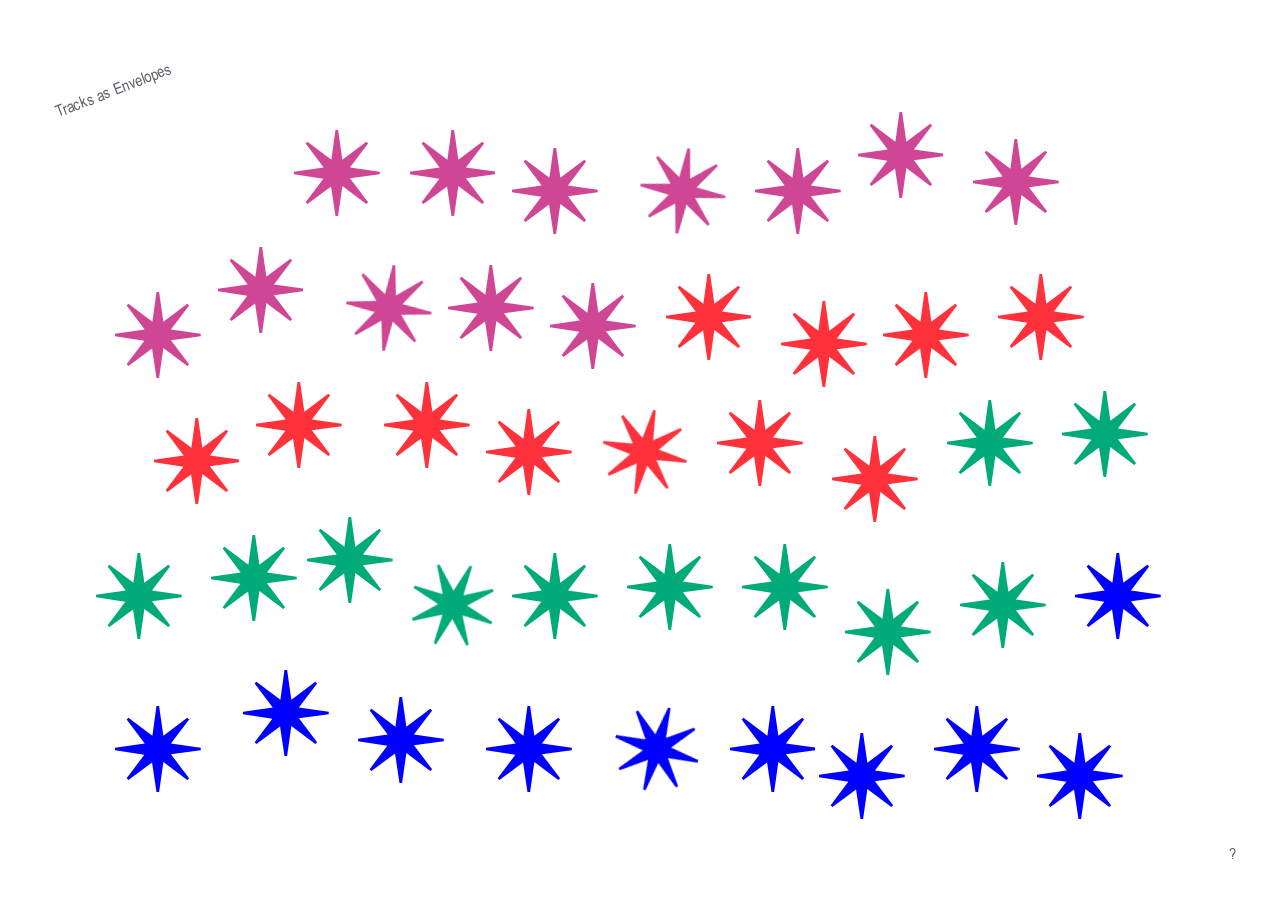
<file: index.html>
<!DOCTYPE html>
<html lang="en">
  <head>
    <meta charset="UTF-8" />
    <meta http-equiv="X-UA-Compatible" content="IE=edge" />
    <meta name="viewport" content="width=device-width, initial-scale=1.0" />
    <title>Tracks as Envelopes</title>
    <link rel="stylesheet" href="./style.css" />
    <link rel="icon" type="image/x-icon" href="./assets/images/favicon.ico">
  </head>
  <body>
    <div class="cursor-title"></div>
    <div class="top-nav-2">
      Tracks as Envelopes
    </div>
  <!-- track info top right -->
    <div id="track-info">
      <h1 id="track-title" class="info2"></h1>
      <h2 id="track-date" class="info2"></h2></h2>
      <h2 id="track-read" class="info2"></h2></h2>
      <a href="#" id="track-linkname" target="blank" class="info2"></a></a>
    </div>
<!-- top navigation -->
    <div class="top-nav">
      <div class="info">
        <button class="infobutton" id="infobutton" type="button">Tracks as Envelopes</button>
        <p id="tracks-info">
          was an on-site recording & broadcasting session hosted by <a href="http://ohradio.world/" target="_blank">oH radio</a>. The session was part of the
          <a href="https://www.artun.ee/en/calendar/dear-friend-15-29-09-2022-2/" target="_blank">Dear Friend exhibition</a> at EKA Gallery.
          44 letters were read from <br>the
          <a href="https://gd.artun.ee/dearfriend/" target="_blank"
            >Dear Friend</a> archive by the visitors of <br>the exhibition.
        </p>
      </div>
    </div>
    <!-- credits info -->
    <div class="bottom-nav">
      <button id="credits" type="button">?</button>
      <div id="credits-info">
        <span class="tracks-as-envelopes">
          <span style="color:#cf4794">Tracks as Envelopes</span> was an on-site recording & broadcasting session hosted by <a href="http://ohradio.world/" target="_blank">oH radio</a>. The session was part of the
            <a href="https://www.artun.ee/en/calendar/dear-friend-15-29-09-2022-2/" target="_blank">Dear Friend exhibition</a> at EKA Gallery.
            44 letters were read from the
            <a href="https://gd.artun.ee/dearfriend/" target="_blank">Dear Friend</a> archive by the visitors of the exhibition.<br><br>
        </span>
      <span style="color:blue;">Dear Friend</span> is a letter format monthly publication initiated by Sandra Nuut and Ott Kagovere.<br>
      This audio archive was designed and developed by Paula Buškevica with support from Alejandro Bellón Ample.<br>
      <span style="color:#00ab79;">oH radio</span> lives within the <span style="color:#ff323c;">Graphic Design MA program</span> in Estonian Academy of Arts (<span style="color:#cf4794;">EKA</span>).<br> 
      oH is currently run by Gréta Þorkelsdóttir & Michael Fowler. It by was initiated in 2021 by Paula Buškevica.<br>
      Thanks to all voices of the letters.
      </div>
    </div>
    <!-- audio player -->
    <div>
      <audio id="player"></audio>
    </div>
<!-- asterisks -->
    <div id="play">
      <div
        class="asterisk"
        data-audio="./assets/audio/mp3/1_Sandra Nuut_Sandra Nuut.mp3"
        name="1 Sandra Nuut"
        date="Written in March 2019"
        season='season1'
        read="Read by Sandra Nuut"
        linkname="Read online"
        link="http://gd.artun.ee/dearfriend/uploads/Dear_Friend_1_Sandra_Nuut.pdf">
        <svg
          alt="Play"
          class="play"
          id="episode1"
          xmlns="http://www.w3.org/2000/svg"
          viewBox="0 0 56.96 57.07">
          <polygon points="29.3 0 27.55 0 24.83 19.71 8.93 7.73 7.73 8.93 19.71 24.94 0 27.66 0 29.41 19.49 32.35 7.73 48.03 8.93 49.23 24.61 37.47 27.55 57.07 29.3 57.07 32.13 37.25 48.03 49.23 49.23 48.03 37.14 32.13 56.96 29.41 56.96 27.66 37.14 24.94 49.23 8.93 48.03 7.73 32.13 19.71 29.3 0"/>
        </svg>
      </div>
      <div
        class="asterisk"
        data-audio="./assets/audio/mp3/2_Kristina Ketola Bore_Else.mp3"
        season='season1'
        name="2 Kristina Ketola Bore"
        date="Written in April 2019"
        read="Read by Else Lagerspetz"
        linkname="Read online"
        link="http://gd.artun.ee/dearfriend/uploads/Dear_Friend_2_Kristina_Ketola-Bore.pdf">
        <svg
          alt="Play"
          class="play"
          id="episode2"
          xmlns="http://www.w3.org/2000/svg"
          viewBox="0 0 56.96 57.07">
          <polygon points="29.3 0 27.55 0 24.83 19.71 8.93 7.73 7.73 8.93 19.71 24.94 0 27.66 0 29.41 19.49 32.35 7.73 48.03 8.93 49.23 24.61 37.47 27.55 57.07 29.3 57.07 32.13 37.25 48.03 49.23 49.23 48.03 37.14 32.13 56.96 29.41 56.96 27.66 37.14 24.94 49.23 8.93 48.03 7.73 32.13 19.71 29.3 0"/>
        </svg>
      </div>
      <div
        class="asterisk"
        data-audio="./assets/audio/mp3/3_Else Lagerspetz_Shubham.mp3"
        name="3 Else Lagerspetz"
        season='season1'
        date="Written in May 2019"
        read="Read by Shubham Aggarwal"
        linkname="Read online"
        link="https://gd.artun.ee/dearfriend/uploads/Dear_Friend_3_Else_Lagerspetz.pdf"
      >
        <svg
          alt="Play"
          class="play"
          id="episode3"
          xmlns="http://www.w3.org/2000/svg"
          viewBox="0 0 56.96 57.07">
          <polygon points="29.3 0 27.55 0 24.83 19.71 8.93 7.73 7.73 8.93 19.71 24.94 0 27.66 0 29.41 19.49 32.35 7.73 48.03 8.93 49.23 24.61 37.47 27.55 57.07 29.3 57.07 32.13 37.25 48.03 49.23 49.23 48.03 37.14 32.13 56.96 29.41 56.96 27.66 37.14 24.94 49.23 8.93 48.03 7.73 32.13 19.71 29.3 0"/>
        </svg>
      </div>
      <div
        class="asterisk"
        data-audio="./assets/audio/mp3/4_Lieven Lahaye_Diana.mp3"
        name="4 Lieven Lahaye"
        season='season1'
        date="Written in June 2019"
        read="Read by Diana Tammets"
        linkname="Read online"
        link="https://gd.artun.ee/dearfriend/uploads/Dear_Friend_4_Lieven_Lahaye.pdf"
      >
        <svg
          alt="Play"
          class="play"
          id="episode4"
          xmlns="http://www.w3.org/2000/svg"
          viewBox="0 0 56.96 57.07">
          <polygon points="29.3 0 27.55 0 24.83 19.71 8.93 7.73 7.73 8.93 19.71 24.94 0 27.66 0 29.41 19.49 32.35 7.73 48.03 8.93 49.23 24.61 37.47 27.55 57.07 29.3 57.07 32.13 37.25 48.03 49.23 49.23 48.03 37.14 32.13 56.96 29.41 56.96 27.66 37.14 24.94 49.23 8.93 48.03 7.73 32.13 19.71 29.3 0"/>
        </svg>
      </div>
      <div
        class="asterisk"
        data-audio="./assets/audio/mp3/5_Justin Zhang_Diana.mp3"
        name="5 Justin Zhuang"
        season='season1'
        date="Written in July 2019"
        read="Read by Diana Tammets"
        linkname="Read online"
        link="https://gd.artun.ee/dearfriend/uploads/Dear_Friend_5_Justin_Zhuang.pdf"
      >
        <svg
          alt="Play"
          class="play"
          id="episode5"
          xmlns="http://www.w3.org/2000/svg"
          viewBox="0 0 56.96 57.07">
          <polygon points="29.3 0 27.55 0 24.83 19.71 8.93 7.73 7.73 8.93 19.71 24.94 0 27.66 0 29.41 19.49 32.35 7.73 48.03 8.93 49.23 24.61 37.47 27.55 57.07 29.3 57.07 32.13 37.25 48.03 49.23 49.23 48.03 37.14 32.13 56.96 29.41 56.96 27.66 37.14 24.94 49.23 8.93 48.03 7.73 32.13 19.71 29.3 0"/>
        </svg>
      </div>
      <div
        class="asterisk"
        data-audio="./assets/audio/mp3/6_Nicole Killian_Luca.mp3"
        name="6 Nicole Killian"
        season='season1'
        date="Written in August 2019"
        read="Read by Luca Liese Ritter"
        linkname="Read online"
        link="https://gd.artun.ee/dearfriend/uploads/Dear_Friend_6_Nicole_Killian.pdf"
      >
        <svg
          alt="Play"
          class="play"
          id="episode6"
          xmlns="http://www.w3.org/2000/svg"
          viewBox="0 0 56.96 57.07">
          <polygon points="29.3 0 27.55 0 24.83 19.71 8.93 7.73 7.73 8.93 19.71 24.94 0 27.66 0 29.41 19.49 32.35 7.73 48.03 8.93 49.23 24.61 37.47 27.55 57.07 29.3 57.07 32.13 37.25 48.03 49.23 49.23 48.03 37.14 32.13 56.96 29.41 56.96 27.66 37.14 24.94 49.23 8.93 48.03 7.73 32.13 19.71 29.3 0"/>
        </svg>
      </div>
      <div
        class="asterisk"
        data-audio="./assets/audio/mp3/7_Triin Tamm_Sean.mp3"
        name="7 Triin Tamm"
        season='season1'
        date="Written in September 2019"
        read="Read by Sean Yendrys"
        linkname="Read online"
        link="https://gd.artun.ee/dearfriend/uploads/Dear_Friend_7_Triin_Tamm.pdf"
      >
        <svg
          alt="Play"
          class="play"
          id="episode7"
          xmlns="http://www.w3.org/2000/svg"
          viewBox="0 0 56.96 57.07">
          <polygon points="29.3 0 27.55 0 24.83 19.71 8.93 7.73 7.73 8.93 19.71 24.94 0 27.66 0 29.41 19.49 32.35 7.73 48.03 8.93 49.23 24.61 37.47 27.55 57.07 29.3 57.07 32.13 37.25 48.03 49.23 49.23 48.03 37.14 32.13 56.96 29.41 56.96 27.66 37.14 24.94 49.23 8.93 48.03 7.73 32.13 19.71 29.3 0"/>
        </svg>
      </div>
      <div
        class="asterisk"
        data-audio="./assets/audio/mp3/8_Maria Muuk_Patrick.mp3"
        name="8 Maria Muuk"
        season='season1'
        date="Written in October 2019"
        read="Read by Patrick Zavadskis"
        linkname="Read online"
        link="https://gd.artun.ee/dearfriend/uploads/Dear_Friend_8_Maria_Muuk-1.pdf"
      >
        <svg
          alt="Play"
          class="play"
          id="episode8"
          xmlns="http://www.w3.org/2000/svg"
          viewBox="0 0 56.96 57.07">
          <polygon points="29.3 0 27.55 0 24.83 19.71 8.93 7.73 7.73 8.93 19.71 24.94 0 27.66 0 29.41 19.49 32.35 7.73 48.03 8.93 49.23 24.61 37.47 27.55 57.07 29.3 57.07 32.13 37.25 48.03 49.23 49.23 48.03 37.14 32.13 56.96 29.41 56.96 27.66 37.14 24.94 49.23 8.93 48.03 7.73 32.13 19.71 29.3 0"/>
        </svg>
      </div>
      <div
        class="asterisk"
        data-audio="./assets/audio/mp3/9_Kadri Laas & Laura Toots_Sean.mp3"
        name="9 Kadri Laas & Laura Toots"
        season='season1'
        date="Written in November 2019"
        read="Read by Sean Yendrys"
        linkname="Read online"
        link="https://gd.artun.ee/dearfriend/uploads/Dear_Friend_9_Kadri_Laas_&_Laura_Toots-1.pdf"
      >
        <svg
          alt="Play"
          class="play"
          id="episode9"
          xmlns="http://www.w3.org/2000/svg"
          viewBox="0 0 56.96 57.07">
          <polygon points="29.3 0 27.55 0 24.83 19.71 8.93 7.73 7.73 8.93 19.71 24.94 0 27.66 0 29.41 19.49 32.35 7.73 48.03 8.93 49.23 24.61 37.47 27.55 57.07 29.3 57.07 32.13 37.25 48.03 49.23 49.23 48.03 37.14 32.13 56.96 29.41 56.96 27.66 37.14 24.94 49.23 8.93 48.03 7.73 32.13 19.71 29.3 0"/>
        </svg>
      </div>
      <div
        class="asterisk"
        data-audio="./assets/audio/mp3/10_Ott Kagovere_Michael.mp3"
        name="10 Ott Kagovere"
        season='season1'
        date="Written in December 2019"
        read="Read by Michael Fowler"
        linkname="Read online"
        link="https://gd.artun.ee/dearfriend/uploads/Dear_Friend_10_Ott_Kagovere.pdf"
      >
        <svg
          alt="Play"
          class="play"
          id="episode10"
          xmlns="http://www.w3.org/2000/svg"
          viewBox="0 0 56.96 57.07">
          <polygon points="29.3 0 27.55 0 24.83 19.71 8.93 7.73 7.73 8.93 19.71 24.94 0 27.66 0 29.41 19.49 32.35 7.73 48.03 8.93 49.23 24.61 37.47 27.55 57.07 29.3 57.07 32.13 37.25 48.03 49.23 49.23 48.03 37.14 32.13 56.96 29.41 56.96 27.66 37.14 24.94 49.23 8.93 48.03 7.73 32.13 19.71 29.3 0"/>
        </svg>
      </div>
      <div
        class="asterisk"
        data-audio="./assets/audio/mp3/11_Keiu Krikman_Paul.mp3"
        name="11 Keiu Krikmann"
        season='season2'
        date="Written in February 2020"
        read="Read by Paul Simon"
        linkname="Read online"
        link="https://gd.artun.ee/dearfriend/uploads/dear_friend_11_keiu_krikmann-1.pdf"
      >
        <svg
          alt="Play"
          class="play"
          id="episode11"
          xmlns="http://www.w3.org/2000/svg"
          viewBox="0 0 56.96 57.07">
          <polygon points="29.3 0 27.55 0 24.83 19.71 8.93 7.73 7.73 8.93 19.71 24.94 0 27.66 0 29.41 19.49 32.35 7.73 48.03 8.93 49.23 24.61 37.47 27.55 57.07 29.3 57.07 32.13 37.25 48.03 49.23 49.23 48.03 37.14 32.13 56.96 29.41 56.96 27.66 37.14 24.94 49.23 8.93 48.03 7.73 32.13 19.71 29.3 0"/>
        </svg>
      </div>
      <div
        class="asterisk"
        data-audio="./assets/audio/mp3/12_Jungymung_Taylor Tehan.mp3"
        name="12 Jungmyung Lee"
        season='season2'
        date="Written in March 2020"
        read="Read by Tex Tehan"
        linkname="Read online"
        link="https://gd.artun.ee/dearfriend/uploads/dear_friend_12_jungmyung_lee.pdf"
      >
        <svg
          alt="Play"
          class="play"
          id="episode12"
          xmlns="http://www.w3.org/2000/svg"
          viewBox="0 0 56.96 57.07">
          <polygon points="29.3 0 27.55 0 24.83 19.71 8.93 7.73 7.73 8.93 19.71 24.94 0 27.66 0 29.41 19.49 32.35 7.73 48.03 8.93 49.23 24.61 37.47 27.55 57.07 29.3 57.07 32.13 37.25 48.03 49.23 49.23 48.03 37.14 32.13 56.96 29.41 56.96 27.66 37.14 24.94 49.23 8.93 48.03 7.73 32.13 19.71 29.3 0"/>
        </svg>
      </div>
      <div
        class="asterisk"
        data-audio="./assets/audio/mp3/13_Sandra Nuut_Mart.mp3"
        name="13 Sandra Nuut"
        season='season2'
        date="Written in April 2020"
        read="Read by Mart Vainre"
        linkname="Read online"
        link="https://gd.artun.ee/dearfriend/uploads/dear_friend_13_sandra_nuut.pdf"
      >
        <svg
          alt="Play"
          class="play"
          id="episode13"
          xmlns="http://www.w3.org/2000/svg"
          viewBox="0 0 56.96 57.07">
          <polygon points="29.3 0 27.55 0 24.83 19.71 8.93 7.73 7.73 8.93 19.71 24.94 0 27.66 0 29.41 19.49 32.35 7.73 48.03 8.93 49.23 24.61 37.47 27.55 57.07 29.3 57.07 32.13 37.25 48.03 49.23 49.23 48.03 37.14 32.13 56.96 29.41 56.96 27.66 37.14 24.94 49.23 8.93 48.03 7.73 32.13 19.71 29.3 0"/>
        </svg>
      </div>
      <div
        class="asterisk"
        data-audio="./assets/audio/mp3/14_James Langdon_Michael.mp3"
        name="14 James Langdon"
        season='season2'
        date="Written in May 2020"
        read="Read by Michael Fowler"
        linkname="Read online"
        link="https://gd.artun.ee/dearfriend/uploads/dear_friend_14_james_langdon.pdf"
      >
        <svg
          alt="Play"
          class="play"
          id="episode14"
          xmlns="http://www.w3.org/2000/svg"
          viewBox="0 0 56.96 57.07">
          <polygon points="29.3 0 27.55 0 24.83 19.71 8.93 7.73 7.73 8.93 19.71 24.94 0 27.66 0 29.41 19.49 32.35 7.73 48.03 8.93 49.23 24.61 37.47 27.55 57.07 29.3 57.07 32.13 37.25 48.03 49.23 49.23 48.03 37.14 32.13 56.96 29.41 56.96 27.66 37.14 24.94 49.23 8.93 48.03 7.73 32.13 19.71 29.3 0"/>
        </svg>
      </div>
      <div
        class="asterisk"
        data-audio="./assets/audio/mp3/15_Laura Pappa_Greta.mp3"
        name="15 Laura Pappa"
        season='season2'
        date="Written in June 2020"
        read="Read by Gréta Þorkelsdóttir"
        linkname="Read online"
        link="https://gd.artun.ee/dearfriend/uploads/dear_friend_15_laura_pappa.pdf"
      >
        <svg
          alt="Play"
          class="play"
          id="episode15"
          xmlns="http://www.w3.org/2000/svg"
          viewBox="0 0 56.96 57.07">
          <polygon points="29.3 0 27.55 0 24.83 19.71 8.93 7.73 7.73 8.93 19.71 24.94 0 27.66 0 29.41 19.49 32.35 7.73 48.03 8.93 49.23 24.61 37.47 27.55 57.07 29.3 57.07 32.13 37.25 48.03 49.23 49.23 48.03 37.14 32.13 56.96 29.41 56.96 27.66 37.14 24.94 49.23 8.93 48.03 7.73 32.13 19.71 29.3 0"/>
        </svg>
      </div>
      <div
        class="asterisk"
        data-audio="./assets/audio/mp3/16_Alicia Ajayi_Sandra.mp3"
        name="16 Alicia Ajayi"
        season='season2'
        date="Written in July 2020"
        read="Read by Sandra Nuut"
        linkname="Read online"
        link="https://gd.artun.ee/dearfriend/uploads/dear_friend_16_alicia_ajayi.pdf"
      >
        <svg
          alt="Play"
          class="play"
          id="episode16"
          xmlns="http://www.w3.org/2000/svg"
          viewBox="0 0 56.96 57.07">
          <polygon points="29.3 0 27.55 0 24.83 19.71 8.93 7.73 7.73 8.93 19.71 24.94 0 27.66 0 29.41 19.49 32.35 7.73 48.03 8.93 49.23 24.61 37.47 27.55 57.07 29.3 57.07 32.13 37.25 48.03 49.23 49.23 48.03 37.14 32.13 56.96 29.41 56.96 27.66 37.14 24.94 49.23 8.93 48.03 7.73 32.13 19.71 29.3 0"/>
        </svg>
      </div>
      <div
        class="asterisk"
        data-audio="./assets/audio/mp3/17_Maria Juur_Sean.mp3"
        name="17 Maria Juur"
        season='season2'
        date="Written in August 2020"
        read="Read by Sean Yendrys"
        linkname="Read online"
        link="https://gd.artun.ee/dearfriend/uploads/dear-friend-17-maria-juur.pdf"
      >
        <svg
          alt="Play"
          class="play"
          id="episode17"
          xmlns="http://www.w3.org/2000/svg"
          viewBox="0 0 56.96 57.07">
          <polygon points="29.3 0 27.55 0 24.83 19.71 8.93 7.73 7.73 8.93 19.71 24.94 0 27.66 0 29.41 19.49 32.35 7.73 48.03 8.93 49.23 24.61 37.47 27.55 57.07 29.3 57.07 32.13 37.25 48.03 49.23 49.23 48.03 37.14 32.13 56.96 29.41 56.96 27.66 37.14 24.94 49.23 8.93 48.03 7.73 32.13 19.71 29.3 0"/>
        </svg>
      </div>
      <div
        class="asterisk"
        data-audio="./assets/audio/mp3/18_Paul John_Sean.mp3"
        name="18 Paul John"
        season='season2'
        date="Written in September 2020"
        read="Read by Sean Yendrys"
        linkname="Read online"
        link="https://gd.artun.ee/dearfriend/uploads/dear_friend_18_paul_john.pdf"
      >
        <svg
          alt="Play"
          class="play"
          id="episode18"
          xmlns="http://www.w3.org/2000/svg"
          viewBox="0 0 56.96 57.07">
          <polygon points="29.3 0 27.55 0 24.83 19.71 8.93 7.73 7.73 8.93 19.71 24.94 0 27.66 0 29.41 19.49 32.35 7.73 48.03 8.93 49.23 24.61 37.47 27.55 57.07 29.3 57.07 32.13 37.25 48.03 49.23 49.23 48.03 37.14 32.13 56.96 29.41 56.96 27.66 37.14 24.94 49.23 8.93 48.03 7.73 32.13 19.71 29.3 0"/>
        </svg>
      </div>
      <div
        class="asterisk"
        data-audio="./assets/audio/mp3/19_Tuomas Kortteinen_Daria.mp3"
        name="19 Tuomas Kortteinen"
        season='season2'
        date="Written in October 2020"
        read="Read by Daria Luchinina"
        linkname="Read online"
        link="https://gd.artun.ee/dearfriend/uploads/dear_friend_19_tuomas_kortteinen.pdf"
      >
        <svg
          alt="Play"
          class="play"
          id="episode19"
          xmlns="http://www.w3.org/2000/svg"
          viewBox="0 0 56.96 57.07">
          <polygon points="29.3 0 27.55 0 24.83 19.71 8.93 7.73 7.73 8.93 19.71 24.94 0 27.66 0 29.41 19.49 32.35 7.73 48.03 8.93 49.23 24.61 37.47 27.55 57.07 29.3 57.07 32.13 37.25 48.03 49.23 49.23 48.03 37.14 32.13 56.96 29.41 56.96 27.66 37.14 24.94 49.23 8.93 48.03 7.73 32.13 19.71 29.3 0"/>
        </svg>
      </div>
      <div
        class="asterisk"
        data-audio="./assets/audio/mp3/20_Lore Viires_Anni Kagovere.mp3"
        name="20 Loore Viires"
        season='season2'
        date="Written in November 2020"
        read="Read by Anni Kagovere"
        linkname="Read online"
        link="https://gd.artun.ee/dearfriend/uploads/dear_friend_20_loore_viires.pdf"
      >
        <svg
          alt="Play"
          class="play"
          id="episode20"
          xmlns="http://www.w3.org/2000/svg"
          viewBox="0 0 56.96 57.07">
          <polygon points="29.3 0 27.55 0 24.83 19.71 8.93 7.73 7.73 8.93 19.71 24.94 0 27.66 0 29.41 19.49 32.35 7.73 48.03 8.93 49.23 24.61 37.47 27.55 57.07 29.3 57.07 32.13 37.25 48.03 49.23 49.23 48.03 37.14 32.13 56.96 29.41 56.96 27.66 37.14 24.94 49.23 8.93 48.03 7.73 32.13 19.71 29.3 0"/>
        </svg>
      </div>
      <div
        class="asterisk"
        data-audio="./assets/audio/mp3/21_Ott Kagovere_Carlo.mp3"
        name="21 Ott Kagovere"
        season='season2'
        date="Written in December 2020"
        read="Read by Carlo Canún"
        linkname="Read online"
        link="https://gd.artun.ee/dearfriend/uploads/dear_friend_21_ott_kagovere.pdf"
      >
        <svg
          alt="Play"
          class="play"
          id="episode21"
          xmlns="http://www.w3.org/2000/svg"
          viewBox="0 0 56.96 57.07">
          <polygon points="29.3 0 27.55 0 24.83 19.71 8.93 7.73 7.73 8.93 19.71 24.94 0 27.66 0 29.41 19.49 32.35 7.73 48.03 8.93 49.23 24.61 37.47 27.55 57.07 29.3 57.07 32.13 37.25 48.03 49.23 49.23 48.03 37.14 32.13 56.96 29.41 56.96 27.66 37.14 24.94 49.23 8.93 48.03 7.73 32.13 19.71 29.3 0"/>
        </svg>
      </div>
      <div
        class="asterisk"
        data-audio="./assets/audio/mp3/22_Sandra Nuut_Mark.mp3"
        name="22 Sandra Nuut"
        season='season3'
        date="Written in February 2021"
        read="Read by Mark Foss"
        linkname="Read online"
        link="https://gd.artun.ee/dearfriend/uploads/dear_friend_22_sandra_nuut.pdf"
      >
        <svg
          alt="Play"
          class="play"
          id="episode22"
          xmlns="http://www.w3.org/2000/svg"
          viewBox="0 0 56.96 57.07">
          <polygon points="29.3 0 27.55 0 24.83 19.71 8.93 7.73 7.73 8.93 19.71 24.94 0 27.66 0 29.41 19.49 32.35 7.73 48.03 8.93 49.23 24.61 37.47 27.55 57.07 29.3 57.07 32.13 37.25 48.03 49.23 49.23 48.03 37.14 32.13 56.96 29.41 56.96 27.66 37.14 24.94 49.23 8.93 48.03 7.73 32.13 19.71 29.3 0"/>
        </svg>
      </div>
      <div
        class="asterisk"
        data-audio="./assets/audio/mp3/23_Sheeere Ng_Diandra.mp3"
        name="23 Sheere Ng"
        season='season3'
        date="Written in March 2021"
        read="Read by Diandra Rebase"
        linkname="Read online"
        link="https://gd.artun.ee/dearfriend/uploads/dear_friend_23_sheere_ng.pdf"
      >
        <svg
          alt="Play"
          class="play"
          id="episode23"
          xmlns="http://www.w3.org/2000/svg"
          viewBox="0 0 56.96 57.07">
          <polygon points="29.3 0 27.55 0 24.83 19.71 8.93 7.73 7.73 8.93 19.71 24.94 0 27.66 0 29.41 19.49 32.35 7.73 48.03 8.93 49.23 24.61 37.47 27.55 57.07 29.3 57.07 32.13 37.25 48.03 49.23 49.23 48.03 37.14 32.13 56.96 29.41 56.96 27.66 37.14 24.94 49.23 8.93 48.03 7.73 32.13 19.71 29.3 0"/>
        </svg>
      </div>
      <div
        class="asterisk"
        data-audio="./assets/audio/mp3/24_Maarin Ektermann_Alexandra.mp3"
        name="24 Maarin Ektermann"
        season='season3'
        date="Written in April 2021"
        read="Read by Alexandra Margetic"
        linkname="Read online"
        link="https://gd.artun.ee/dearfriend/uploads/dear_friend_24_maarin_ektermann.pdf"
      >
        <svg
          alt="Play"
          class="play"
          id="episode24"
          xmlns="http://www.w3.org/2000/svg"
          viewBox="0 0 56.96 57.07">
          <polygon points="29.3 0 27.55 0 24.83 19.71 8.93 7.73 7.73 8.93 19.71 24.94 0 27.66 0 29.41 19.49 32.35 7.73 48.03 8.93 49.23 24.61 37.47 27.55 57.07 29.3 57.07 32.13 37.25 48.03 49.23 49.23 48.03 37.14 32.13 56.96 29.41 56.96 27.66 37.14 24.94 49.23 8.93 48.03 7.73 32.13 19.71 29.3 0"/>
        </svg>
      </div>
      <div
        class="asterisk"
        data-audio="./assets/audio/mp3/25_Arja Karhuma_Greta.mp3"
        name="25 Arja Karhumaa"
        season='season3'
        date="Written in May 2021"
        read="Read by Gréta Þorkelsdóttir"
        linkname="Read online"
        link="https://gd.artun.ee/dearfriend/uploads/dear_friend_25_arja_karhumaa.pdf"
      >
        <svg
          alt="Play"
          class="play"
          id="episode25"
          xmlns="http://www.w3.org/2000/svg"
          viewBox="0 0 56.96 57.07">
          <polygon points="29.3 0 27.55 0 24.83 19.71 8.93 7.73 7.73 8.93 19.71 24.94 0 27.66 0 29.41 19.49 32.35 7.73 48.03 8.93 49.23 24.61 37.47 27.55 57.07 29.3 57.07 32.13 37.25 48.03 49.23 49.23 48.03 37.14 32.13 56.96 29.41 56.96 27.66 37.14 24.94 49.23 8.93 48.03 7.73 32.13 19.71 29.3 0"/>
        </svg>
      </div>
      <div
        class="asterisk"
        data-audio="./assets/audio/mp3/26_Rosen Eveleigh_Merilin.mp3"
        name="26 Rosen Eveleigh"
        season='season3'
        date="Written in June 2021"
        read="Read by Merilin Poldsam"
        linkname="Read online"
        link="https://gd.artun.ee/dearfriend/uploads/dearfriend_26_rosen_eveleigh.pdf"
      >
        <svg
          alt="Play"
          class="play"
          id="episode26"
          xmlns="http://www.w3.org/2000/svg"
          viewBox="0 0 56.96 57.07">
          <polygon points="29.3 0 27.55 0 24.83 19.71 8.93 7.73 7.73 8.93 19.71 24.94 0 27.66 0 29.41 19.49 32.35 7.73 48.03 8.93 49.23 24.61 37.47 27.55 57.07 29.3 57.07 32.13 37.25 48.03 49.23 49.23 48.03 37.14 32.13 56.96 29.41 56.96 27.66 37.14 24.94 49.23 8.93 48.03 7.73 32.13 19.71 29.3 0"/>
        </svg>
      </div>
      <div
        class="asterisk"
        data-audio="./assets/audio/mp3/27_Kai Lobjakas_Paula.mp3"
        name="27 Kai Lobjakas"
        season='season3'
        date="Written in July 2021"
        read="Read by Paula Buškevica"
        linkname="Read online"
        link="https://gd.artun.ee/dearfriend/uploads/dear_friend_27_kai_lobjakas.pdf"
      >
        <svg
          alt="Play"
          class="play"
          id="episode27"
          xmlns="http://www.w3.org/2000/svg"
          viewBox="0 0 56.96 57.07">
          <polygon points="29.3 0 27.55 0 24.83 19.71 8.93 7.73 7.73 8.93 19.71 24.94 0 27.66 0 29.41 19.49 32.35 7.73 48.03 8.93 49.23 24.61 37.47 27.55 57.07 29.3 57.07 32.13 37.25 48.03 49.23 49.23 48.03 37.14 32.13 56.96 29.41 56.96 27.66 37.14 24.94 49.23 8.93 48.03 7.73 32.13 19.71 29.3 0"/>
        </svg>
      </div>
      <div
        class="asterisk"
        data-audio="./assets/audio/mp3/28_Stuart_Oliver.mp3"
        name="28 Stuart Bertelotti-Bailey"
        season='season3'
        date="Written in August 2021"
        read="Read by Oliver Long"
        linkname="Read online"
        link="https://gd.artun.ee/dearfriend/uploads/dear_friend_28_stuart_bertolotti-bailey.pdf"
      >
        <svg
          alt="Play"
          class="play"
          id="episode28"
          xmlns="http://www.w3.org/2000/svg"
          viewBox="0 0 56.96 57.07">
          <polygon points="29.3 0 27.55 0 24.83 19.71 8.93 7.73 7.73 8.93 19.71 24.94 0 27.66 0 29.41 19.49 32.35 7.73 48.03 8.93 49.23 24.61 37.47 27.55 57.07 29.3 57.07 32.13 37.25 48.03 49.23 49.23 48.03 37.14 32.13 56.96 29.41 56.96 27.66 37.14 24.94 49.23 8.93 48.03 7.73 32.13 19.71 29.3 0"/>
        </svg>
      </div>
      <div
        class="asterisk"
        data-audio="./assets/audio/mp3/29_Alice Twemlow_Ott.mp3"
        name="29 Alice Twemlow"
        season='season3'
        date="Written in September 2021"
        read="Read by Ott Kagovere"
        linkname="Read online"
        link="https://gd.artun.ee/dearfriend/uploads/dear_friend_29_alice_twemlow.pdf"
      >
        <svg
          alt="Play"
          class="play"
          id="episode29"
          xmlns="http://www.w3.org/2000/svg"
          viewBox="0 0 56.96 57.07">
          <polygon points="29.3 0 27.55 0 24.83 19.71 8.93 7.73 7.73 8.93 19.71 24.94 0 27.66 0 29.41 19.49 32.35 7.73 48.03 8.93 49.23 24.61 37.47 27.55 57.07 29.3 57.07 32.13 37.25 48.03 49.23 49.23 48.03 37.14 32.13 56.96 29.41 56.96 27.66 37.14 24.94 49.23 8.93 48.03 7.73 32.13 19.71 29.3 0"/>
        </svg>
      </div>
      <div
        class="asterisk"
        data-audio="./assets/audio/mp3/30_Michelle Millar Fischer_Daria.mp3"
        name="30 Michelle Millar Fischer"
        season='season3'
        date="Written in October 2021"
        read="Read by Daria Luchinina"
        linkname="Read online"
        link=" https://gd.artun.ee/dearfriend/uploads/dear_friend_30_michelle.pdf"
      >
        <svg
          alt="Play"
          class="play"
          id="episode30"
          xmlns="http://www.w3.org/2000/svg"
          viewBox="0 0 56.96 57.07">
          <polygon points="29.3 0 27.55 0 24.83 19.71 8.93 7.73 7.73 8.93 19.71 24.94 0 27.66 0 29.41 19.49 32.35 7.73 48.03 8.93 49.23 24.61 37.47 27.55 57.07 29.3 57.07 32.13 37.25 48.03 49.23 49.23 48.03 37.14 32.13 56.96 29.41 56.96 27.66 37.14 24.94 49.23 8.93 48.03 7.73 32.13 19.71 29.3 0"/>
        </svg>
      </div>
      <div
        class="asterisk"
        data-audio="./assets/audio/mp3/31_Saara Hannus_Paula.mp3"
        name="31 Max Hannus"
        season='season3'
        date="Written in November 2021"
        read="Read by Paula Buškevica"
        linkname="Read online"
        link="https://gd.artun.ee/dearfriend/uploads/dear_friend_39_saara_hannus.pdf"
        keywords="feelings, attachment, kisses, connection"
      >
        <svg
          alt="Play"
          class="play"
          id="episode31"
          xmlns="http://www.w3.org/2000/svg"
          viewBox="0 0 56.96 57.07">
          <polygon points="29.3 0 27.55 0 24.83 19.71 8.93 7.73 7.73 8.93 19.71 24.94 0 27.66 0 29.41 19.49 32.35 7.73 48.03 8.93 49.23 24.61 37.47 27.55 57.07 29.3 57.07 32.13 37.25 48.03 49.23 49.23 48.03 37.14 32.13 56.96 29.41 56.96 27.66 37.14 24.94 49.23 8.93 48.03 7.73 32.13 19.71 29.3 0"/>
        </svg>
      </div>
      <div
        class="asterisk"
        data-audio="./assets/audio/mp3/32_Ott Kagovere_Ott.mp3"
        name="32 Ott Kagovere"
        season='season3'
        date="Written in December 2021"
        read="Read by Ott Kagovere"
        linkname="Read online"
        link="https://gd.artun.ee/dearfriend/uploads/dear_friend_32_ott_kagovere.pdf"
        keywords="cleaning, writing, solid arguments, sisyphos, broom" 
      >
        <svg
          alt="Play"
          class="play"
          id="episode32"
          xmlns="http://www.w3.org/2000/svg"
          viewBox="0 0 56.96 57.07">
          <polygon points="29.3 0 27.55 0 24.83 19.71 8.93 7.73 7.73 8.93 19.71 24.94 0 27.66 0 29.41 19.49 32.35 7.73 48.03 8.93 49.23 24.61 37.47 27.55 57.07 29.3 57.07 32.13 37.25 48.03 49.23 49.23 48.03 37.14 32.13 56.96 29.41 56.96 27.66 37.14 24.94 49.23 8.93 48.03 7.73 32.13 19.71 29.3 0"/>
        </svg>
      </div>
      <div
        class="asterisk"
        data-audio="./assets/audio/mp3/33_Sandra Nuut_Mia.mp3"
        name="33 Sandra Nuut"
        season='season4'
        date="Written in January 2022"
        read="Read by Mia Rulli"
        linkname="Read online"
        link="https://gd.artun.ee/dearfriend/uploads/dear_friend_33_sandra_nuut.pdf"
        keywords="accidental, teaching & learning, bell hooks, wellbeing, education" 
      >
        <svg
          alt="Play"
          class="play"
          id="episode33"
          xmlns="http://www.w3.org/2000/svg"
          viewBox="0 0 56.96 57.07">
          <polygon points="29.3 0 27.55 0 24.83 19.71 8.93 7.73 7.73 8.93 19.71 24.94 0 27.66 0 29.41 19.49 32.35 7.73 48.03 8.93 49.23 24.61 37.47 27.55 57.07 29.3 57.07 32.13 37.25 48.03 49.23 49.23 48.03 37.14 32.13 56.96 29.41 56.96 27.66 37.14 24.94 49.23 8.93 48.03 7.73 32.13 19.71 29.3 0"/>
        </svg>
      </div>
      <div
        class="asterisk"
        data-audio="./assets/audio/mp3/34_Paul Souleillis_Luca.mp3"
        name="34 Paul Soulellis"
        season='season4'
        date="Written in February 2022"
        read="Read by Luca Liese Ritter"
        linkname="Read online"
        link="https://gd.artun.ee/dearfriend/uploads/dear_friend_34_paul_soulellis.pdf"
        keywords="library, queer, sharing, sanctuary, download, risograph" 
      >
        <svg
          alt="Play"
          class="play"
          id="episode34"
          xmlns="http://www.w3.org/2000/svg"
          viewBox="0 0 56.96 57.07">
          <polygon points="29.3 0 27.55 0 24.83 19.71 8.93 7.73 7.73 8.93 19.71 24.94 0 27.66 0 29.41 19.49 32.35 7.73 48.03 8.93 49.23 24.61 37.47 27.55 57.07 29.3 57.07 32.13 37.25 48.03 49.23 49.23 48.03 37.14 32.13 56.96 29.41 56.96 27.66 37.14 24.94 49.23 8.93 48.03 7.73 32.13 19.71 29.3 0"/>
        </svg>
      </div>
      <div
        class="asterisk"
        data-audio="./assets/audio/mp3/35_Jack Self_Nelli.mp3"
        name="35 Jack Self"
        season='season4'
        date="Written in March 2022"
        read="Read by Nelli Viisimaa"
        linkname="Read online"
        link="https://gd.artun.ee/dearfriend/uploads/dear_friend_35_jack_self.pdf"
        keywords="" 
      >
        <svg
          alt="Play"
          class="play"
          id="episode35"
          xmlns="http://www.w3.org/2000/svg"
          viewBox="0 0 56.96 57.07">
          <polygon points="29.3 0 27.55 0 24.83 19.71 8.93 7.73 7.73 8.93 19.71 24.94 0 27.66 0 29.41 19.49 32.35 7.73 48.03 8.93 49.23 24.61 37.47 27.55 57.07 29.3 57.07 32.13 37.25 48.03 49.23 49.23 48.03 37.14 32.13 56.96 29.41 56.96 27.66 37.14 24.94 49.23 8.93 48.03 7.73 32.13 19.71 29.3 0"/>
        </svg>
      </div>
      <div
        class="asterisk"
        data-audio="./assets/audio/mp3/36_Claudia Doms_Daria.mp3"
        name="36 Claudia Doms"
        season='season4'
        date="Written in April 2022"
        read="Read by Daria Luchinina"
        linkname="Read online"
        link="https://gd.artun.ee/dearfriend/uploads/dear_friend_36_claudia_doms.pdf"
        keywords="" 
      >
        <svg
          alt="Play"
          class="play"
          id="episode36"
          xmlns="http://www.w3.org/2000/svg"
          viewBox="0 0 56.96 57.07">
          <polygon points="29.3 0 27.55 0 24.83 19.71 8.93 7.73 7.73 8.93 19.71 24.94 0 27.66 0 29.41 19.49 32.35 7.73 48.03 8.93 49.23 24.61 37.47 27.55 57.07 29.3 57.07 32.13 37.25 48.03 49.23 49.23 48.03 37.14 32.13 56.96 29.41 56.96 27.66 37.14 24.94 49.23 8.93 48.03 7.73 32.13 19.71 29.3 0"/>
        </svg>
      </div>
      <div
        class="asterisk"
        data-audio="./assets/audio/mp3/37_Eik Herman_Francisco.mp3"
        name="37 Eik Hermann"
        season='season4'
        date="Written in May 2022"
        read="Read by Francisco Martínez"
        linkname="Read online"
        link="https://gd.artun.ee/dearfriend/uploads/dear_friend_37_eik_herma.pdf"
        keywords="" 
      >
        <svg
          alt="Play"
          class="play"
          id="episode37"
          xmlns="http://www.w3.org/2000/svg"
          viewBox="0 0 56.96 57.07">
          <polygon points="29.3 0 27.55 0 24.83 19.71 8.93 7.73 7.73 8.93 19.71 24.94 0 27.66 0 29.41 19.49 32.35 7.73 48.03 8.93 49.23 24.61 37.47 27.55 57.07 29.3 57.07 32.13 37.25 48.03 49.23 49.23 48.03 37.14 32.13 56.96 29.41 56.96 27.66 37.14 24.94 49.23 8.93 48.03 7.73 32.13 19.71 29.3 0"/>
        </svg>
      </div>
      <div
        class="asterisk"
        data-audio="./assets/audio/mp3/38_Maryam Fanni_Nelli.mp3"
        name="38 Maryam Fanni"
        season='season4'
        date="Written in June 2022"
        read="Read by Nelli Viisimaa"
        linkname="Read online"
        link="https://gd.artun.ee/dearfriend/uploads/dear_friend_38_maryam_fanni.pdf"
        keywords="" 
      >
        <svg
          alt="Play"
          class="play"
          id="episode38"
          xmlns="http://www.w3.org/2000/svg"
          viewBox="0 0 56.96 57.07">
          <polygon points="29.3 0 27.55 0 24.83 19.71 8.93 7.73 7.73 8.93 19.71 24.94 0 27.66 0 29.41 19.49 32.35 7.73 48.03 8.93 49.23 24.61 37.47 27.55 57.07 29.3 57.07 32.13 37.25 48.03 49.23 49.23 48.03 37.14 32.13 56.96 29.41 56.96 27.66 37.14 24.94 49.23 8.93 48.03 7.73 32.13 19.71 29.3 0"/>
        </svg>
      </div>
      <div
        class="asterisk"
        data-audio="./assets/audio/mp3/39_Indrek Sirkel_Andrew.mp3"
        name="39 Indrek Sirkel"
        season='season4'
        date="Written in July 2022"
        read="Read by Andrew J Beltran"
        linkname="Read online"
        link="https://gd.artun.ee/dearfriend/uploads/dear_friend_39_indrek_sirkel.pdf"
        keywords=""
      >
        <svg
          alt="Play"
          class="play"
          id="episode39"
          xmlns="http://www.w3.org/2000/svg"
          viewBox="0 0 56.96 57.07">
          <polygon points="29.3 0 27.55 0 24.83 19.71 8.93 7.73 7.73 8.93 19.71 24.94 0 27.66 0 29.41 19.49 32.35 7.73 48.03 8.93 49.23 24.61 37.47 27.55 57.07 29.3 57.07 32.13 37.25 48.03 49.23 49.23 48.03 37.14 32.13 56.96 29.41 56.96 27.66 37.14 24.94 49.23 8.93 48.03 7.73 32.13 19.71 29.3 0"/>
        </svg>
      </div>
      <div
        class="asterisk"
        data-audio="./assets/audio/mp3/40_Maarja Kangro_Michael.mp3"
        name="40 Maarja Kangro"
        season='season4'
        date="Written in August 2022"
        read="Read by Michael Fowler"
        linkname="Read online"
        link="https://gd.artun.ee/dearfriend/uploads/dear_friend_40_maarja_kangro.pdf"
        keywords=""
      >
        <svg
          alt="Play"
          class="play"
          id="episode40"
          xmlns="http://www.w3.org/2000/svg"
          viewBox="0 0 56.96 57.07">
          <polygon points="29.3 0 27.55 0 24.83 19.71 8.93 7.73 7.73 8.93 19.71 24.94 0 27.66 0 29.41 19.49 32.35 7.73 48.03 8.93 49.23 24.61 37.47 27.55 57.07 29.3 57.07 32.13 37.25 48.03 49.23 49.23 48.03 37.14 32.13 56.96 29.41 56.96 27.66 37.14 24.94 49.23 8.93 48.03 7.73 32.13 19.71 29.3 0"/>
        </svg>
      </div>
      <div
        class="asterisk"
        data-audio="./assets/audio/mp3/41_Nell Donkers_Paula.mp3"
        name="41 Nell Donkers"
        season='season4'
        date="Written in September 2022"
        read="Read by Paula Buškevica"
        linkname="Read online"
        link="https://gd.artun.ee/dearfriend/uploads/dear_friend_41_nell_donkers.pdf"
        keywords=""
      >
        <svg
          alt="Play"
          class="play"
          id="episode41"
          xmlns="http://www.w3.org/2000/svg"
          viewBox="0 0 56.96 57.07">
          <polygon points="29.3 0 27.55 0 24.83 19.71 8.93 7.73 7.73 8.93 19.71 24.94 0 27.66 0 29.41 19.49 32.35 7.73 48.03 8.93 49.23 24.61 37.47 27.55 57.07 29.3 57.07 32.13 37.25 48.03 49.23 49.23 48.03 37.14 32.13 56.96 29.41 56.96 27.66 37.14 24.94 49.23 8.93 48.03 7.73 32.13 19.71 29.3 0"/>
        </svg>
      </div>
      <div
        class="asterisk"
        data-audio="./assets/audio/mp3/42_Sean Yendrys_Rita.mp3"
        name="42 Sean Yendrys"
        season='season4'
        date="Written in October 2022"
        read="Read by Rita Davis"
        linkname="Read online"
        link="https://gd.artun.ee/dearfriend/uploads/dear_friend_42_sean_yendrys.pdf"
        keywords=""
      >
        <svg
          alt="Play"
          class="play"
          id="episode42"
          xmlns="http://www.w3.org/2000/svg"
          viewBox="0 0 56.96 57.07">
          <polygon points="29.3 0 27.55 0 24.83 19.71 8.93 7.73 7.73 8.93 19.71 24.94 0 27.66 0 29.41 19.49 32.35 7.73 48.03 8.93 49.23 24.61 37.47 27.55 57.07 29.3 57.07 32.13 37.25 48.03 49.23 49.23 48.03 37.14 32.13 56.96 29.41 56.96 27.66 37.14 24.94 49.23 8.93 48.03 7.73 32.13 19.71 29.3 0"/>
        </svg>
      </div>
      <div
        class="asterisk"
        data-audio="./assets/audio/mp3/43_Rachel Kinbar_Chiara.mp3"
        name="43 Rachel Kinbar"
        season='season4'
        date="Written in November 2022"
        read="Read by Chiara Pagano"
        linkname="Read Online"
        link="https://gd.artun.ee/dearfriend/uploads/dear_friend_43_rachel_kinbar.pdf"
        keywords=""
      >
        <svg
          alt="Play"
          class="play"
          id="episode43"
          xmlns="http://www.w3.org/2000/svg"
          viewBox="0 0 56.96 57.07">
          <polygon points="29.3 0 27.55 0 24.83 19.71 8.93 7.73 7.73 8.93 19.71 24.94 0 27.66 0 29.41 19.49 32.35 7.73 48.03 8.93 49.23 24.61 37.47 27.55 57.07 29.3 57.07 32.13 37.25 48.03 49.23 49.23 48.03 37.14 32.13 56.96 29.41 56.96 27.66 37.14 24.94 49.23 8.93 48.03 7.73 32.13 19.71 29.3 0"/>
        </svg>
      </div>
      <div
        class="asterisk"
        data-audio="./assets/audio/mp3/44_Ott Kagovere_Ott.mp3"
        name="44 Ott Kagovere"
        season='season4'
        date="Written in December 2022"
        read="Read by Ott Kagovere"
        linkname="Read online"
        link="https://gd.artun.ee/dearfriend/uploads/dear_friend_44_ott_kagovere.pdf"
        keywords=""
      >
        <svg
          alt="Play"
          class="play"
          id="episode44"
          xmlns="http://www.w3.org/2000/svg"
          viewBox="0 0 56.96 57.07">
          <polygon points="29.3 0 27.55 0 24.83 19.71 8.93 7.73 7.73 8.93 19.71 24.94 0 27.66 0 29.41 19.49 32.35 7.73 48.03 8.93 49.23 24.61 37.47 27.55 57.07 29.3 57.07 32.13 37.25 48.03 49.23 49.23 48.03 37.14 32.13 56.96 29.41 56.96 27.66 37.14 24.94 49.23 8.93 48.03 7.73 32.13 19.71 29.3 0"/>
        </svg>
      </div>
    </div>

    <div class="music-container">
      <section class="music-player">
        <div class="music-time">
          <p class="music-time__current"></p>
          <p class="music-time__last"></p>
        </div>
        <div class="progress-bar">
          <input type="range" value="0" name="audio" id="bar">
        </div>
      </section>
    </div>
    <script src="./script.js"></script>
  </body>
</html>
</file>
<file: style.css>
@font-face {
  font-family: "Arial Narrow";
  src: url(./assets/fonts/Arial-Narrow.ttf) format("truetype");
}

@keyframes rotate {
  from {
    transform: rotate(0deg);
  }
  to {
    transform: rotate(360deg);
  }
}

/* general */
.cursor-title {
  margin-left: 16px;
  pointer-events: none;
  position: fixed;
  z-index: 99999;
}

.rotating {
  animation-name: rotate;
  animation-duration: 4000ms;
  animation-iteration-count: infinite;
  animation-timing-function: linear;
}

#bar {
  width: 100%;
  opacity: 0;
  transition: 250ms opacity;
}

body {
  font-family: 'Arial Narrow', Arial, sans-serif;
  width: 100%;
  height: 100%;
  margin: 0;
  padding: 0;
  min-width: 100vw;
  min-height: 100vh;
  color: #605f6b;
}

p {
  color: #605f6b;
  margin-top: 0;
  margin-bottom: 0.3em;
}
a {
  color: inherit;
  cursor: help;
}
h1,
h2 {
  font-weight: normal;
  font-size: 1em;
}


/* top navigation */
.top-nav {
  display: flex;
  left: 5vw;
  position: fixed;
  top: 6vh;

  
}
.sound-control {
  cursor: pointer;
  padding-left: 310px;
  display: flex;
}

/* backward and forward */
.music-control {
  height: 2em;
  position: fixed;
  top: 120px;
  left: 260px;
}
.music-control__backward,
.music-control__forward {
  width: 1.5em;
  height: 1.5em;
  margin-inline-start: 20px;
}
.music-control__backward {
  padding-right: 50px;
}
.music-control__forward {
  padding-right: 80px;
}

/* info button */
.infobutton {
  cursor: pointer;
  border: none;
  background: none;
  appearance: none;
  font-size: inherit;
  font-family: inherit;
  color: inherit;
}

.infobutton:hover {
  font-style: italic;
}

.info {
  transform: rotate(339deg);
}

#tracks-info {
  width: 250px;
  visibility: hidden;
  opacity:0;
}

/* credits */

#credits {
  cursor: pointer;
  border: none;
  background: none;
  appearance: none;
  font-size: inherit;
  font-family: inherit;
  color: inherit;
  position: fixed;
  right: 3vw;
  bottom: 4vh;
}

#credits:hover {
  font-style: italic;
}

#credits:hover + body {
  background: black;
}


#credits-info {
  width: 100%;
  max-width: 700px;
  line-height: 1.3em;
  text-align: center;
  visibility: hidden;
  opacity:0;
  transition: opacity 2s ease;
  position: fixed;
  top: 50%;
  left: 50%;
  transform: translate(-50%, -50%);
  padding: 27px;
  box-sizing: border-box;
}

#tracks p {
  width: 281px;
  margin-bottom: 0;
}

/*letter info */
#track-info{
  position: fixed;
  top: 3vh;
  right: 2vw;
  padding: 10px;
  color: white;
  transition: color 2.5s ease 0s;
}

#track-title {
  margin: 0 0 0.1em 0;
  font-size: 1em;
}
#track-date {
  margin: 0 0 0.1em 0;
  font-size: 1em;
}
#track-read {
  margin: 0 0 0.1em 0;
  font-size: 1em;
}

/* progress bar and time */
.music-container {
  position: fixed;
  bottom: 4vh;
  left: 50vw;
  transform:translate(-50%);
  width: 88%;
}

/* progres-bar */
/* The slider handle (use -webkit- (Chrome, Opera, Safari, Edge) and -moz- (Firefox) to override default look) */
input[type="range"]::-webkit-slider-thumb {
  -webkit-appearance: none; /* Override default look */
  appearance: none;
  width: 15px;
  height: 15px;
  border-radius: 50%; 
  background: #777777;
  cursor: pointer; /* Cursor on hover */
}

input[type="range"]::-moz-range-thumb {
  width: 15px;
  height: 15px;
  border-radius: 50%; 
  background: #777777;
  cursor: pointer; /* Cursor on hover */
}

input[type="range"]{
  -webkit-appearance: none;  /* Override default CSS styles */
  appearance: none;
  height: 8px;
  border-radius: 5px; 
  background: #9e9e9e38;
  outline: none; /* Remove outline */
  opacity: 0.7; /* Set transparency (for mouse-over effects on hover) */
  -webkit-transition: .2s; /* 0.2 seconds transition on hover */
  transition: opacity .2s;
}

.music-time {
  display: flex;
  flex-flow: row wrap;
}

.music-time__last {
  margin-left: auto;
}

/* asterisks */
.play {
  cursor: pointer;
  width: 6.7vw;
  stroke-width: 0.3px;
  stroke: none;
}
.play:hover {
  stroke-width: 0.3px;
  stroke: none;
}

#episode1 {
  fill: blue;
  position: fixed;
  bottom: 9vh;
  left: 81vw;
}
#episode2 {
  fill: blue;
  position: fixed;
  bottom: 12vh;
  left: 73vw;
}
#episode3 {
  fill: blue;
  position: fixed;
  bottom: 9vh;
  left: 64vw;
}
#episode4 {
  fill: blue;
  position: fixed;
  bottom: 12vh;
  left: 57vw;
}
#episode5 {
  fill: blue;
  position: fixed;
  bottom: 12vh;
  left: 48vw;
  rotate: 107deg;
}
#episode6 {
  fill: blue;
  position: fixed;
  bottom: 12vh;
  left: 38vw;
}
#episode7 {
  fill: blue;
  position: fixed;
  bottom: 13vh;
  left: 28vw;
}
#episode8 {
  fill: blue;
  position: fixed;
  bottom: 16vh;
  left: 19vw;
}
#episode9 {
  fill: blue;
  position: fixed;
  bottom: 12vh;
  left: 9vw;
}
#episode10 {
  fill: blue;
  position: fixed;
  bottom: 29vh;
  left: 84vw;
}
#episode11 {
  fill: #00ab79;
  position: fixed;
  bottom: 28vh;
  left: 75vw;
}
#episode12 {
  fill: #00ab79;
  position: fixed;
  bottom: 25vh;
  left: 66vw;
}
#episode13 {
  fill: #00ab79;
  position: fixed;
  bottom: 30vh;
  left: 58vw;
}
#episode14 {
  fill: #00ab79;
  position: fixed;
  bottom: 30vh;
  left: 49vw;
}
#episode15 {
  fill: #00ab79;
  position: fixed;
  bottom: 29vh;
  left: 40vw;
}
#episode16 {
  fill: #00ab79;
  position: fixed;
  bottom: 28vh;
  left: 32vw;
  rotate: 70deg;
}
#episode17 {
  fill: #00ab79;
  position: fixed;
  bottom: 33vh;
  left: 24vw;
}
#episode18 {
  fill: #00ab79;
  position: fixed;
  bottom: 31vh;
  left: 16.5vw;
}
#episode19 {
  fill: #00ab79;
  position: fixed;
  bottom: 29vh;
  left: 7.5vw;
}
#episode20 {
  fill: #00ab79;
  position: fixed;
  bottom: 47vh;
  left: 83vw;
}
#episode21 {
  fill: #00ab79;
  position: fixed;
  bottom: 46vh;
  left: 74vw;
}
#episode22 {
  fill: #ff323c;
  position: fixed;
  bottom: 42vh;
  left: 65vw;
}
#episode23 {
  fill: #ff323c;
  position: fixed;
  bottom: 46vh;
  left: 56vw;
}
#episode24 {
  fill: #ff323c;
  position: fixed;
  bottom: 45vh;
  left: 47vw;
  rotate: 58deg;
}
#episode25 {
  fill: #ff323c;
  position: fixed;
  bottom: 45vh;
  left: 38vw;
}
#episode26 {
  fill: #ff323c;
  position: fixed;
  bottom: 48vh;
  left: 30vw;
}
#episode27 {
  fill: #ff323c;
  position: fixed;
  bottom: 48vh;
  left: 20vw;
}
#episode28 {
  fill: #ff323c;
  position: fixed;
  bottom: 44vh;
  left: 12vw;
}
#episode29 {
  fill: #ff323c;
  position: fixed;
  bottom: 60vh;
  left: 78vw;
}
#episode30 {
  fill: #ff323c;
  position: fixed;
  bottom: 58vh;
  left: 69vw;
}
#episode31 {
  fill: #ff323c;
  position: fixed;
  bottom: 57vh;
  left: 61vw;
}
#episode32 {
  fill: #ff323c;
  position: fixed;
  bottom: 60vh;
  left: 52vw;
}
#episode33 {
  fill: #cf4794;
  position: fixed;
  bottom: 59vh;
  left: 43vw;
}
#episode34 {
  fill: #cf4794;
  position: fixed;
  bottom: 61vh;
  left: 35vw;
}
#episode35 {
  fill: #cf4794;
  position: fixed;
  bottom: 61vh;
  left: 27vw;
  rotate: 7deg;
}
#episode36 {
  fill: #cf4794;
  position: fixed;
  bottom: 63vh;
  left: 17vw;
}
#episode37 {
  fill: #cf4794;
  position: fixed;
  bottom: 58vh;
  left: 9vw;
}
#episode38 {
  fill: #cf4794;
  position: fixed;
  bottom: 75vh;
  left: 76vw;
}
#episode39 {
  fill: #cf4794;
  position: fixed;
  bottom: 78vh;
  left: 67vw;
}
#episode40 {
  fill: #cf4794;
  position: fixed;
  bottom: 74vh;
  left: 59vw;
}
#episode41 {
  fill: #cf4794;
  position: fixed;
  bottom: 74vh;
  left: 50vw;
  rotate: 8deg;
}
#episode42 {
  fill: #cf4794;
  position: fixed;
  bottom: 74vh;
  left: 40vw;
}
#episode43 {
  fill: #cf4794;
  position: fixed;
  bottom: 76vh;
  left: 32vw;
}
#episode44 {
  fill: #cf4794;
  position: fixed;
  bottom: 76vh;
  left: 23vw;
}

.tracks-as-envelopes{
  display: none;
}

.top-nav-2 {
  display: none;
}

/* mobile view */
@media all and (max-width: 960px) {
  .cursor-title { 
    display: none;
  }
  .top-nav-2 {
    display: block;
    position: fixed;
    top: 2vh;
    left: 4vw;
    padding: 10px;
  }
  .tracks-as-envelopes {
    display: block;
  }
  #credits {
    top: 3vh;
    bottom: unset;
  }
  .top-nav {
    display: none;
  }
  .play {
    width: 12vw;
  }
  #track-info{
   left: 4vw;
   top: 2vh;
  }
#episode1 {
  bottom: 11.4vh;
  left: 80.5vw
}
#episode2 {
  bottom: 10vh;
  left: 61vw;
}
#episode3 {
  bottom: 10.5vh;
  left: 43vw;
}
#episode4 {
  bottom: 9vh;
  left: 25vw;
}
#episode5 {
  bottom: 11vh;
  left: 7vw;
  rotate: 107deg;
}
#episode6 {
  bottom: 17vh;
  left: 77vw;
}
#episode7 {
  bottom: 19vh;
  left: 57vw;
}
#episode8 {
  bottom: 18vh;
  left: 43vw;
}
#episode9 {
  bottom: 18vh;
  left: 23vw;
}
  #episode10 {
    bottom: 21vh;
    left: 10vw;
}
  #episode11 {
    bottom: 25vh;
    left: 81vw;
  }
  #episode12 {
    bottom: 26vh;
    left: 64vw;
  }
  #episode13 {
    bottom: 28vh;
    left: 50vw;
  }
  #episode14 {
    bottom: 25vh;
    left: 35vw;
  }
  #episode15 {
    bottom: 30vh;
    left: 19vw;
  }
  #episode16 {
    bottom: 28vh;
    left: 4vw;
  }
  #episode17 {
    bottom: 38vh;
    left: 9vw;
    rotate: 9deg;
  }
  #episode18 {
    bottom: 37vh;
    left: 23.5vw;
  }
  #episode19 {
    bottom: 33vh;
    left: 38.5vw;
    rotate: 22deg;
  }
  #episode20 {
    bottom: 35vh;
    left: 54vw;
  } 
  #episode21 {
    bottom: 33vh;
    left: 68vw;
  }
  #episode22 {
    bottom: 36vh;
    left: 83vw;
  }
  #episode23 {
    bottom: 45vh;
    left: 83vw;
  }
  #episode24 {
    bottom: 43vh;
    left: 69vw;
    rotate: 58deg;
  }
  #episode25 {
    bottom: 42vh;
    left: 53vw;
  }
  #episode26 {
    bottom: 43vh;
    left: 37vw;
  }
  #episode27 {
    bottom: 47vh;
    left: 22vw;
  }
  #episode28 {
    bottom: 46vh;
    left: 6vw;
  }
  #episode29 {
    bottom: 52vh;
    left: 82vw;
  }
  #episode30 {
    bottom: 52vh;
    left: 64vw;
  }
  #episode31 {
    bottom: 50.5vh;
    left: 47vw;
  }
  #episode32 {
    bottom: 52vh;
    left: 32vw;
  }
  #episode33 {
    bottom: 60vh;
    left: 75vw;
  }
  #episode34 {
    bottom: 60vh;
    left: 57vw;
  }
  #episode35 {
    bottom: 59vh;
    left: 39vw;
    rotate: 7deg;
  }
  #episode36 {
    bottom: 59vh;
    left: 22vw;
  }
  #episode37 {
    bottom: 56vh;
    left: 9vw;
  }
  #episode38 {
    bottom: 71vh;
    left: 84vw;
  }
  #episode39 {
    bottom: 69vh;
    left: 66vw;
  }
  #episode40 {
    bottom: 67vh;
    left: 48vw;
  }
  #episode41 {
    bottom: 66vh;
    left: 27vw;
    rotate: 8deg;
  }
  #episode42 {
    bottom: 66vh;
    left: 10vw;
  }
  #episode43 {
    bottom: 75vh;
    left: 58vw;
  }
  #episode44 {
    bottom: 80vh;
    left: 73vw;
  }
}
</file>
